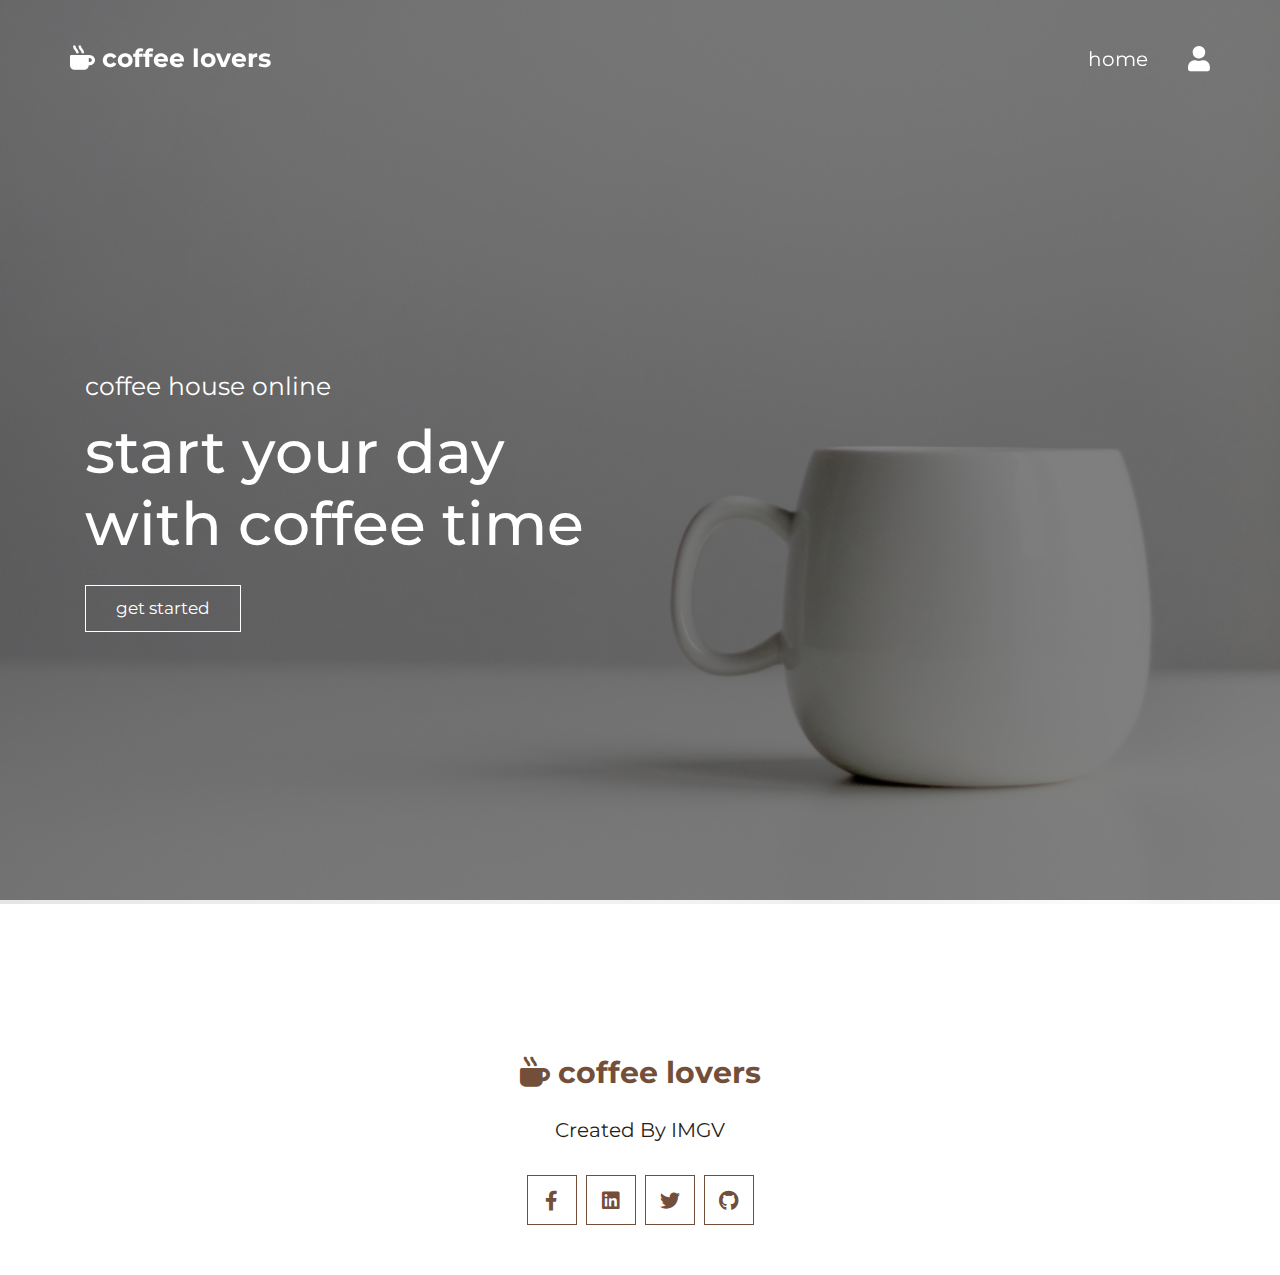
<file: index.html>
<!DOCTYPE html>
<html lang="en">
<head>
   <meta charset="UTF-8">
   <meta http-equiv="X-UA-Compatible" content="IE=edge">
   <meta name="viewport" content="width=device-width, initial-scale=1.0">
   <title>Coffee House Online</title>
   <link rel="icon" type="image/x-icon" <i class="fas fa-mug-hot"></i>
   <link rel="stylesheet" href="https://cdnjs.cloudflare.com/ajax/libs/font-awesome/5.15.4/css/all.min.css">
   <link rel="stylesheet" href="https://cdnjs.cloudflare.com/ajax/libs/bootstrap/4.6.1/css/bootstrap.min.css">
   <link rel="stylesheet" href="css/style.css">

</head>
<body>
   

<header class="header fixed-top">

   <div class="container">

      <div class="row align-items-center">

         <a href="#" class="logo mr-auto"> <i class="fas fa-mug-hot"></i> coffee lovers </a>

         <nav class="nav">
            <a href="./index.html">home</a>
         </nav>

         <div class="icons">
            <div id="menu-btn" class="fas fa-bars"></div>
            <div id="login-btn" class="fas fa-user"></div>

      </div>

   </div>

</header>

<div class="login-form">

   <form action="">
      <div id="close-login-form" class="fas fa-times"></div>
      <a href="#" class="logo mr-auto"> <i class="fas fa-mug-hot"></i> coffee lovers </a>
      <h3>welcome!</h3>
      <input type="email" name="" placeholder="enter your email" id="" class="box">
      <input type="password" name="" placeholder="enter your password" id="" class="box">
      <div class="flex">
         <input type="checkbox" name="" id="remember-me">
         <label for="remember-me">remember me</label>
         <a href="#">forgot password?</a>
      </div>
      <a href="./profile.html" class="link-btn" id="login">login</a>
      <p class="account">don't have an account? <a href="#">create one!</a></p>
   </form>

</div>


<section class="home" id="home">

   <div class="container">

      <div class="row align-items-center text-center text-md-left min-vh-100">
         <div class="col-md-6">
            <span>coffee house online</span>
            <h3>start your day with coffee time</h3>
            <a href="#" class="link-btn">get started</a>
         </div>
      </div>

   </div>

</section>


<section class="footer container">

   <a href="#" class="logo"> <i class="fas fa-mug-hot"></i> coffee lovers </a>

   <p class="credit"> created by <span>IMGV</span></p>

   <div class="share">
      <a href="#" class="fab fa-facebook-f"></a>
      <a href="#" class="fab fa-linkedin"></a>
      <a href="#" class="fab fa-twitter"></a>
      <a href="#" class="fab fa-github"></a>
   </div>
   
</section>


<script src="js/script.js"></script>

</body>
</html>
</file>
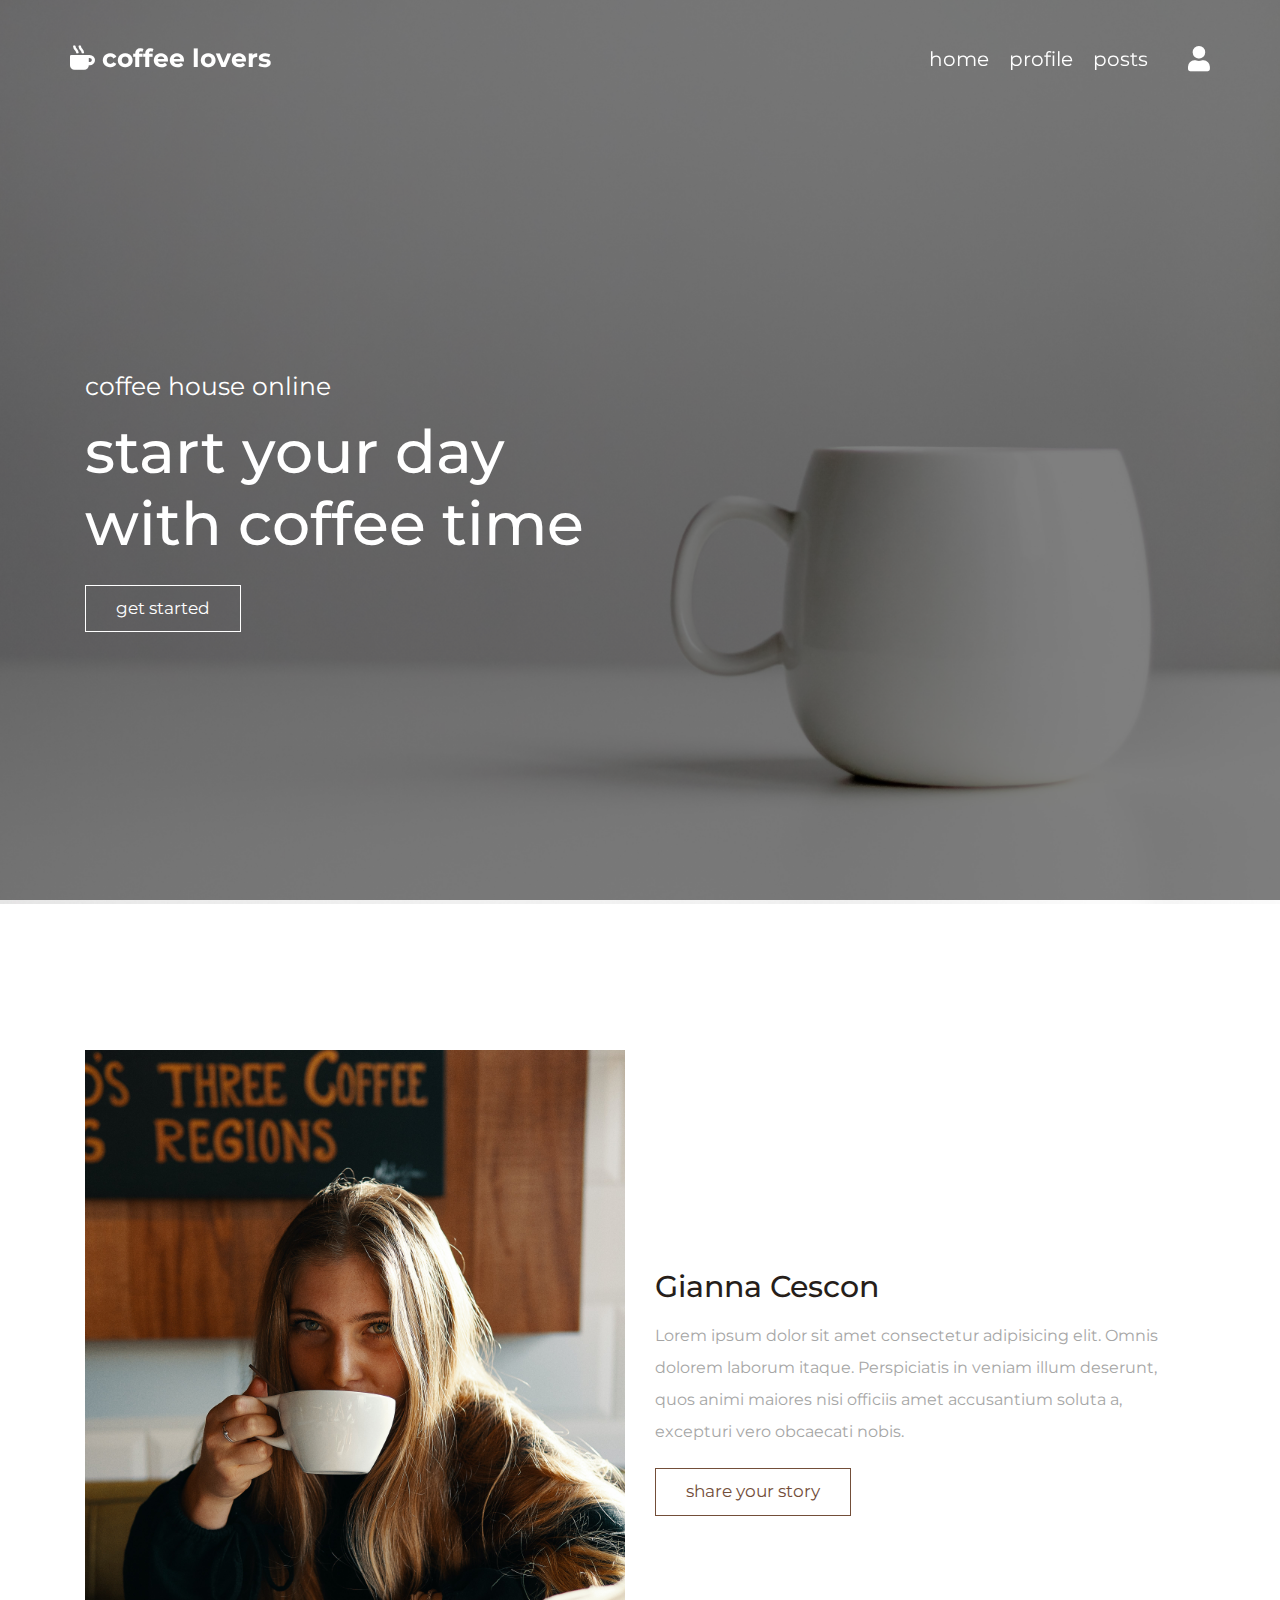
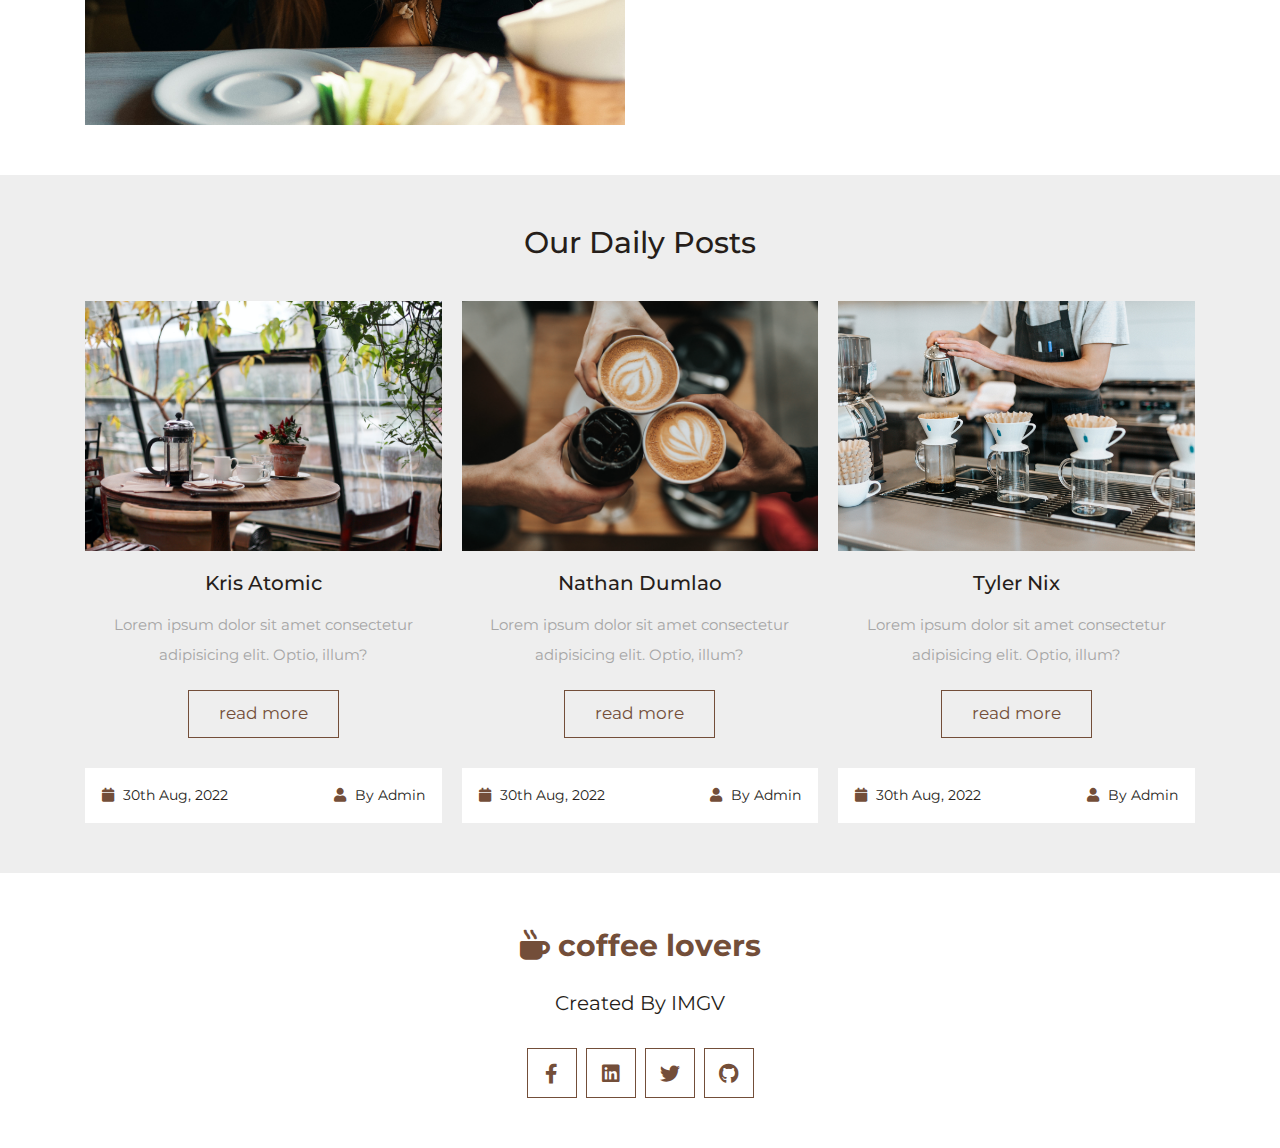
<file: coffee lovers website/index.html>
<!DOCTYPE html>
<html lang="en">
<head>
   <meta charset="UTF-8">
   <meta http-equiv="X-UA-Compatible" content="IE=edge">
   <meta name="viewport" content="width=device-width, initial-scale=1.0">
   <title>Coffee House Online</title>
   <link rel="icon" type="image/x-icon" <i class="fas fa-mug-hot"></i>
   <link rel="stylesheet" href="https://cdnjs.cloudflare.com/ajax/libs/font-awesome/5.15.4/css/all.min.css">
   <link rel="stylesheet" href="https://cdnjs.cloudflare.com/ajax/libs/bootstrap/4.6.1/css/bootstrap.min.css">
   <link rel="stylesheet" href="css/style.css">

</head>
<body>
   
<!-- header section starts     -->

<header class="header fixed-top">

   <div class="container">

      <div class="row align-items-center">

         <a href="#" class="logo mr-auto"> <i class="fas fa-mug-hot"></i> coffee lovers </a>

         <nav class="nav">
            <a href="#home">home</a>
            <a href="#profile">profile</a>
            <a href="#posts">posts</a>
         </nav>

         <div class="icons">
            <div id="menu-btn" class="fas fa-bars"></div>
            <div id="login-btn" class="fas fa-user"></div>

      </div>

   </div>

</header>

<div class="login-form">

   <form action="">
      <div id="close-login-form" class="fas fa-times"></div>
      <a href="#" class="logo mr-auto"> <i class="fas fa-mug-hot"></i> coffee lovers </a>
      <h3>welcome!</h3>
      <input type="email" name="" placeholder="enter your email" id="" class="box">
      <input type="password" name="" placeholder="enter your password" id="" class="box">
      <div class="flex">
         <input type="checkbox" name="" id="remember-me">
         <label for="remember-me">remember me</label>
         <a href="#">forgot password?</a>
      </div>
      <input type="submit" value="login now" class="link-btn">
      <p class="account">don't have an account? <a href="#">create one!</a></p>
   </form>

</div>


<section class="home" id="home">

   <div class="container">

      <div class="row align-items-center text-center text-md-left min-vh-100">
         <div class="col-md-6">
            <span>coffee house online</span>
            <h3>start your day with coffee time</h3>
            <a href="#" class="link-btn">get started</a>
         </div>
      </div>

   </div>

</section>



<section class="profile" id="profile">

   <div class="container">

      <div class="row align-items-center">
         <div class="col-md-6">
            <img src="./images/gian-cescon-GxQ13MXLTHQ-unsplash.jpg" class="w-100" alt="Gianna Cescon drinking coffee">
         </div>
         <div class="col-md-6">
            <h3 class="title">Gianna Cescon</h3>
            <p>Lorem ipsum dolor sit amet consectetur adipisicing elit. Omnis dolorem laborum itaque. Perspiciatis in veniam illum deserunt, quos animi maiores nisi officiis amet accusantium soluta a, excepturi vero obcaecati nobis.</p>
            <a href="#" class="link-btn">share your story</a>
            
         </div>
      </div>

   </div>

</section>


<section class="posts" id="posts">

   <h1 class="heading"> our daily posts </h1>

   <div class="box-container container">

      <div class="box">
         <div class="image">
            <img src="./images/kris-atomic-3b2tADGAWnU-unsplash.jpg" alt="">
         </div>
         <div class="content">
            <h3>kris atomic</h3>
            <p>Lorem ipsum dolor sit amet consectetur adipisicing elit. Optio, illum?</p>
            <a href="#" class="link-btn">read more</a>
         </div>
         <div class="icons">
            <span> <i class="fas fa-calendar"></i> 30th aug, 2022 </span>
            <span> <i class="fas fa-user"></i> by admin </span>
         </div>
      </div>

      <div class="box">
         <div class="image">
            <img src="./images/nathan-dumlao-6VhPY27jdps-unsplash.jpg" alt="">
         </div>
         <div class="content">
            <h3>nathan dumlao</h3>
            <p>Lorem ipsum dolor sit amet consectetur adipisicing elit. Optio, illum?</p>
            <a href="#" class="link-btn">read more</a>
         </div>
         <div class="icons">
            <span> <i class="fas fa-calendar"></i> 30th aug, 2022 </span>
            <span> <i class="fas fa-user"></i> by admin </span>
         </div>
      </div>

      <div class="box">
         <div class="image">
            <img src="./images/tyler-nix-2rZq49uGxLk-unsplash.jpg" alt="">
         </div>
         <div class="content">
            <h3>tyler nix</h3>
            <p>Lorem ipsum dolor sit amet consectetur adipisicing elit. Optio, illum?</p>
            <a href="#" class="link-btn">read more</a>
         </div>
         <div class="icons">
            <span> <i class="fas fa-calendar"></i> 30th aug, 2022 </span>
            <span> <i class="fas fa-user"></i> by admin </span>
         </div>
      </div>

   </div>

</section>


<section class="footer container">

   <a href="#" class="logo"> <i class="fas fa-mug-hot"></i> coffee lovers </a>

   <p class="credit"> created by <span>IMGV</span></p>

   <div class="share">
      <a href="#" class="fab fa-facebook-f"></a>
      <a href="#" class="fab fa-linkedin"></a>
      <a href="#" class="fab fa-twitter"></a>
      <a href="#" class="fab fa-github"></a>
   </div>
   
</section>


<script src="js/script.js"></script>

</body>
</html>
</file>
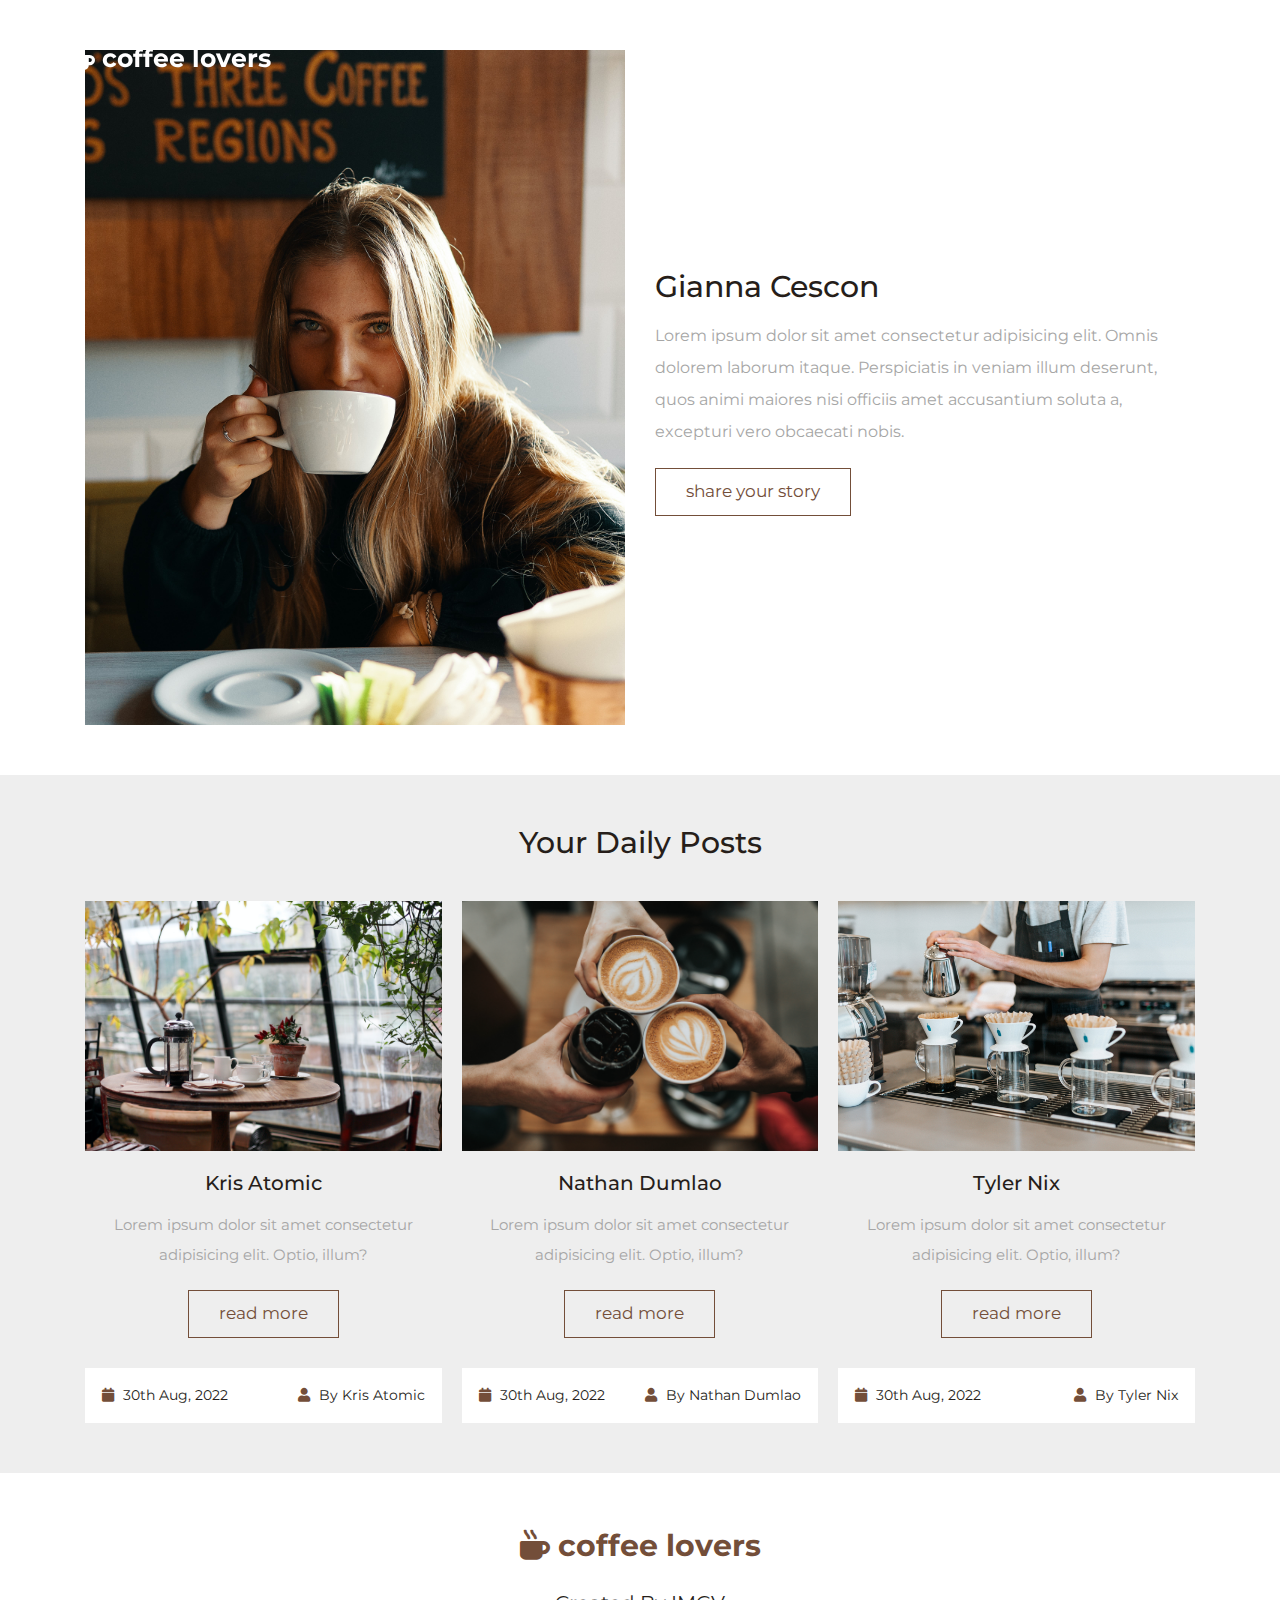
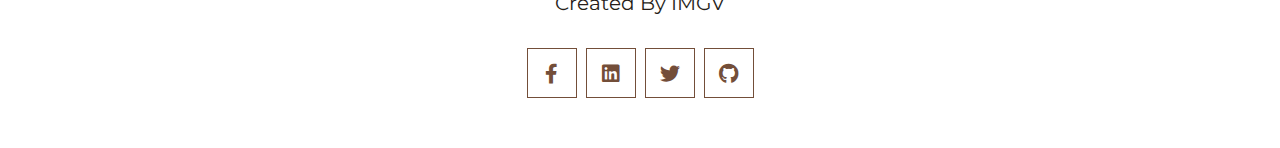
<file: profile.html>
<!DOCTYPE html>
<html lang="en">
<head>
   <meta charset="UTF-8">
   <meta http-equiv="X-UA-Compatible" content="IE=edge">
   <meta name="viewport" content="width=device-width, initial-scale=1.0">
   <title>Profile and posts</title>
   <link rel="icon" type="image/x-icon" <i class="fas fa-mug-hot"></i>
   <link rel="stylesheet" href="https://cdnjs.cloudflare.com/ajax/libs/font-awesome/5.15.4/css/all.min.css">
   <link rel="stylesheet" href="https://cdnjs.cloudflare.com/ajax/libs/bootstrap/4.6.1/css/bootstrap.min.css">
   <link rel="stylesheet" href="css/style.css">

</head>
<body>
    <header class="header fixed-top">

        <div class="container">
     
           <div class="row align-items-center">
     
              <a href="./index.html" class="logo mr-auto"> <i class="fas fa-mug-hot"></i> coffee lovers </a>
     
              <nav class="nav">
                 <a href="./index.html">home</a>
                 <a href="#profile">profile</a>
                 <a href="#posts">posts</a>
              </nav>
     
              <div class="icons">
                 <div id="menu-btn" class="fas fa-bars"></div>
                 <div id="login-btn" class="fas fa-user"></div>
     
           </div>
     
        </div>
     
     </header>

     <section class="profile" id="profile">

        <div class="container">
     
           <div class="row align-items-center">
              <div class="col-md-6">
                 <img src="./images/gian-cescon-GxQ13MXLTHQ-unsplash.jpg" class="w-100" alt="Gianna Cescon drinking coffee">
              </div>
              <div class="col-md-6">
                 <h3 class="title">Gianna Cescon</h3>
                 <p>Lorem ipsum dolor sit amet consectetur adipisicing elit. Omnis dolorem laborum itaque. Perspiciatis in veniam illum deserunt, quos animi maiores nisi officiis amet accusantium soluta a, excepturi vero obcaecati nobis.</p>
                 <a href="#" class="link-btn">share your story</a>
                 <div class="login-form">

                     <form action="">
                        <div id="close-login-form" class="fas fa-times"></div>
                        <a class="logo mr-auto"> <i class="fas fa-mug-hot"></i> coffee lovers </a>
                        <h3>share your story</h3>
                        <input type="text" name="" placeholder="what's on your mind?" id="" class="box">
                        
                        <a href="#posts" class="link-btn" id="login">publish post</a>
                        
                     </form>
               
               </div>
                 
              </div>
           </div>
     
        </div>
     
     </section>
     
     
     <section class="posts" id="posts">
     
        <h1 class="heading"> your daily posts </h1>
     
        <div class="box-container container">
     
           <div class="box">
              <div class="image">
                 <img src="./images/kris-atomic-3b2tADGAWnU-unsplash.jpg" alt="a round table set with coffee on it in front of a big window">
              </div>
              <div class="content">
                 <h3>kris atomic</h3>
                 <p>Lorem ipsum dolor sit amet consectetur adipisicing elit. Optio, illum?</p>
                 <a href="#" class="link-btn">read more</a>
              </div>
              <div class="icons">
                 <span> <i class="fas fa-calendar"></i> 30th aug, 2022 </span>
                 <span> <i class="fas fa-user"></i> by Kris Atomic </span>
              </div>
           </div>
     
           <div class="box">
              <div class="image">
                 <img src="./images/nathan-dumlao-6VhPY27jdps-unsplash.jpg" alt="three cups of coffee together">
              </div>
              <div class="content">
                 <h3>nathan dumlao</h3>
                 <p>Lorem ipsum dolor sit amet consectetur adipisicing elit. Optio, illum?</p>
                 <a href="#" class="link-btn">read more</a>
              </div>
              <div class="icons">
                 <span> <i class="fas fa-calendar"></i> 30th aug, 2022 </span>
                 <span> <i class="fas fa-user"></i> by Nathan Dumlao </span>
              </div>
           </div>
     
           <div class="box">
              <div class="image">
                 <img src="./images/tyler-nix-2rZq49uGxLk-unsplash.jpg" alt="barista brewing coffee">
              </div>
              <div class="content">
                 <h3>tyler nix</h3>
                 <p>Lorem ipsum dolor sit amet consectetur adipisicing elit. Optio, illum?</p>
                 <a href="#" class="link-btn">read more</a>
              </div>
              <div class="icons">
                 <span><i class="fas fa-calendar"></i> 30th aug, 2022 </span>
                 <span><i class="fas fa-user"></i> by Tyler Nix </span>
              </div>
           </div>
     
        </div>
     
     </section>
     
     
     <section class="footer container">
     
        <a href="./index.html" class="logo"> <i class="fas fa-mug-hot"></i> coffee lovers </a>
     
        <p class="credit"> created by <span>IMGV</span></p>
     
        <div class="share">
           <a href="#" class="fab fa-facebook-f"></a>
           <a href="#" class="fab fa-linkedin"></a>
           <a href="#" class="fab fa-twitter"></a>
           <a href="#" class="fab fa-github"></a>
        </div>
        
     </section>
     
     
     <script src="js/script.js"></script>
     
</body>
</html>
</file>
<file: css/style.css>
@import url("https://fonts.googleapis.com/css2?family=Montserrat:wght@100;200;300;400;500;600&display=swap");
* {
  font-family: 'Montserrat', sans-serif;
  margin: 0;
  padding: 0;
  -webkit-box-sizing: border-box;
          box-sizing: border-box;
  outline: none;
  border: none;
  text-decoration: none !important;
  -webkit-transition: all .2s linear;
  transition: all .2s linear;
}

html {
  font-size: 62.5%;
  overflow-x: hidden;
  scroll-behavior: smooth;
  scroll-padding-top: 6rem;
}

html::-webkit-scrollbar {
  width: 1rem;
}

html::-webkit-scrollbar-track {
  background: transparent;
}

html::-webkit-scrollbar-thumb {
  background: #734E39;
}

@-webkit-keyframes fadeIn {
  0% {
    -webkit-transform: translateY(-2rem);
            transform: translateY(-2rem);
    opacity: 0;
  }
}

@keyframes fadeIn {
  0% {
    -webkit-transform: translateY(-2rem);
            transform: translateY(-2rem);
    opacity: 0;
  }
}

section {
  padding: 5rem 1rem;
}

.link-btn {
  margin-top: 1rem;
  padding: 1rem 3rem;
  display: inline-block;
  border: 0.1rem solid #734E39;
  color: #734E39;
  background: none;
  cursor: pointer;
  font-size: 1.7rem;
}

.link-btn:hover {
  background: #734E39;
  color: #fff;
}

.heading {
  text-align: center;
  margin-bottom: 4rem;
  font-size: 3rem;
  text-transform: capitalize;
  color: #261E1A;
}

.header {
  z-index: 1000;
  padding: 4rem 0;
}

.header.active {
  padding: 2rem 0;
  background: #734E39;
}

.header .logo {
  font-size: 2.5rem;
  color: #fff;
  font-weight: bolder;
}

.header .nav a {
  font-size: 2rem;
  margin-right: 2rem;
  color: #fff;
}

.header .nav a:hover {
  text-decoration: underline;
}

.header .icons div {
  font-size: 2.5rem;
  color: #fff;
  margin-left: 2rem;
  cursor: pointer;
}

.header #menu-btn {
  display: none;
}

.login-form {
  position: fixed;
  top: 0;
  left: 0;
  z-index: 1100;
  height: 100%;
  width: 100%;
  background: rgba(0, 0, 0, 0.8);
  display: none;
  -webkit-box-align: center;
      -ms-flex-align: center;
          align-items: center;
  -webkit-box-pack: center;
      -ms-flex-pack: center;
          justify-content: center;
  padding: 2rem;
}

.login-form.active {
  display: -webkit-box;
  display: -ms-flexbox;
  display: flex;
}

.login-form form {
  width: 50rem;
  padding: 4rem;
  background: #fff;
  text-align: center;
  position: relative;
  -webkit-animation: fadeIn .2s linear;
          animation: fadeIn .2s linear;
}

.login-form form #close-login-form {
  position: absolute;
  top: -4rem;
  right: 0;
  font-size: 3rem;
  cursor: pointer;
  color: #fff;
}

.login-form form #close-login-form:hover {
  -webkit-transform: rotate(90deg);
          transform: rotate(90deg);
}

.login-form form .logo {
  font-size: 2.5rem;
  color: #734E39;
  font-weight: bolder;
}

.login-form form h3 {
  padding: 1rem 0;
  font-size: 2rem;
  text-transform: capitalize;
  color: #261E1A;
  margin-top: 1rem;
}

.login-form form .box {
  width: 100%;
  padding: 1.2rem 1.4rem;
  border: 0.1rem solid #734E39;
  font-size: 1.6rem;
  margin: 1rem 0;
}

.login-form form .flex {
  display: -webkit-box;
  display: -ms-flexbox;
  display: flex;
  -webkit-box-align: center;
      -ms-flex-align: center;
          align-items: center;
  gap: .5rem;
  margin: 1rem 0;
}

.login-form form .flex label {
  font-size: 1.5rem;
  line-height: 2;
  color: #A6A6A6;
  margin-bottom: 0;
  cursor: pointer;
}

.login-form form .flex a {
  font-size: 1.5rem;
  color: #734E39;
  margin-left: auto;
}

.login-form form .flex a:hover {
  text-decoration: underline;
}

.login-form form .link-btn {
  width: 100%;
  margin-bottom: 2rem;
}

.login-form form .account {
  padding: 1.5rem .5rem;
  background: #eee;
  font-size: 1.5rem;
  line-height: 2;
  color: #A6A6A6;
  margin-bottom: 0;
}

.login-form form .account a {
  color: #734E39;
}

.login-form form .account a:hover {
  text-decoration: underline !important;
}

.home {
  background: -webkit-gradient(linear, left top, left bottom, from(rgba(0, 0, 0, 0.7)), to(rgba(0, 0, 0, 0.7))), url(../images/home-bg-NordwoodThemes.png) no-repeat;
  background: linear-gradient(rgba(0, 0, 0, 0.5), rgba(0, 0, 0, 0.5)), url(../images/home-bg-NordwoodThemes.png) no-repeat;
  background-size: cover;
  background-position: center;
  background-attachment: fixed;
}

.home span {
  font-size: 2.5rem;
  color: #fff;
}

.home h3 {
  padding: 1rem 0;
  font-size: 6rem;
  color: #fff;
}

.home .link-btn {
  color: #fff;
  border-color: #fff;
}

.profile span {
  font-size: 2.5rem;
  color: #734E39;
}

.profile .title {
  padding-top: 1rem;
  font-size: 3rem;
  text-transform: capitalize;
  color: #261E1A;
}

.profile p {
  padding: 1rem 0;
  font-size: 1.6rem;
  line-height: 2;
  color:#A6A6A6;
  margin-bottom: 0;
}


.posts {
  background: #eee;
}

.posts .box-container {
  display: -ms-grid;
  display: grid;
  -ms-grid-columns: (minmax(30rem, 1fr))[auto-fit];
      grid-template-columns: repeat(auto-fit, minmax(30rem, 1fr));
  gap: 2rem;
}

.posts .box-container .box:hover {
  -webkit-box-shadow: 0 0.5rem 1rem rgba(0, 0, 0, 0.1);
          box-shadow: 0 0.5rem 1rem rgba(0, 0, 0, 0.1);
  background: #fff;
}

.posts .box-container .box:hover .image {
  padding: 2rem;
}

.posts .box-container .box:hover .icons {
  border-top: 0.1rem solid #734E39;
}

.posts .box-container .box .image {
  height: 25rem;
  overflow: hidden;
}

.posts .box-container .box .image img {
  height: 100%;
  width: 100%;
  -o-object-fit: cover;
     object-fit: cover;
}

.posts .box-container .box .content {
  padding: 2rem;
  text-align: center;
}

.posts .box-container .box .content h3 {
  font-size: 2rem;
  text-transform: capitalize;
  color: #261E1A;
}

.posts .box-container .box .content p {
  padding: 1rem 0;
  font-size: 1.5rem;
  line-height: 2;
  color: #A6A6A6;
  margin-bottom: 0;
}

.posts .box-container .box .icons {
  padding: 1.7rem;
  background: #fff;
  display: -webkit-box;
  display: -ms-flexbox;
  display: flex;
  -webkit-box-align: center;
      -ms-flex-align: center;
          align-items: center;
  -webkit-box-pack: justify;
      -ms-flex-pack: justify;
          justify-content: space-between;
  margin-top: 1rem;
}

.posts .box-container .box .icons span {
  font-size: 1.4rem;
  text-transform: capitalize;
  color: #261E1A;
}

.posts .box-container .box .icons span i {
  padding-right: .5rem;
  color: #734E39;
}

.footer {
  text-align: center;
}

.footer .logo {
  font-size: 3rem;
  color: #734E39;
  font-weight: bolder;
}

.footer .credit {
  margin: 2rem 0;
  font-size: 2rem;
  text-transform: capitalize;
  color: #261E1A;
}

.footer .credit span {
  text-decoration: underline;
}

.footer .share {
  margin-top: 3rem;
}

.footer .share a {
  height: 5rem;
  width: 5rem;
  line-height: 5rem;
  font-size: 2rem;
  border: 0.1rem solid #734E39;
  color: #734E39;
  margin: 0 .3rem;
}

.footer .share a:hover {
  background: #734E39;
  color: #fff;
}

@media (max-width: 991px) {
  html {
    font-size: 55%;
    scroll-padding-top: 8rem;
  }
  .home h3 {
    font-size: 4rem;
  }
  section {
    padding: 3rem 0;
  }
}

@media (max-width: 768px) {
  .login-form form {
    padding: 3rem 2rem;
  }
  .login-form form h3 {
    font-size: 1.7rem;
  }
  .header {
    padding: 4rem 2rem;
  }
  .header.active {
    padding: 2rem;
  }
  .header #menu-btn {
    display: inline-block;
  }
  .header #menu-btn.fa-times {
    -webkit-transform: rotate(180deg);
            transform: rotate(180deg);
  }
  .header .nav {
    position: absolute;
    top: 99%;
    left: 0;
    right: 0;
    background: #fff;
    -webkit-box-orient: vertical;
    -webkit-box-direction: normal;
        -ms-flex-flow: column;
            flex-flow: column;
    padding: 1rem 0;
    -webkit-clip-path: polygon(0 0, 100% 0, 100% 0, 0 0);
            clip-path: polygon(0 0, 100% 0, 100% 0, 0 0);
  }
  .header .nav.active {
    -webkit-clip-path: polygon(0 0, 100% 0, 100% 100%, 0 100%);
            clip-path: polygon(0 0, 100% 0, 100% 100%, 0 100%);
  }
  .header .nav a {
    margin: 1rem 2rem;
    color: #261E1A;
  }
  
}

@media (max-width: 450px) {
  html {
    font-size: 50%;
  }
}
</file>
<file: coffee lovers website/css/style.css>
@import url("https://fonts.googleapis.com/css2?family=Montserrat:wght@100;200;300;400;500;600&display=swap");
* {
  font-family: 'Montserrat', sans-serif;
  margin: 0;
  padding: 0;
  -webkit-box-sizing: border-box;
          box-sizing: border-box;
  outline: none;
  border: none;
  text-decoration: none !important;
  -webkit-transition: all .2s linear;
  transition: all .2s linear;
}

html {
  font-size: 62.5%;
  overflow-x: hidden;
  scroll-behavior: smooth;
  scroll-padding-top: 6rem;
}

html::-webkit-scrollbar {
  width: 1rem;
}

html::-webkit-scrollbar-track {
  background: transparent;
}

html::-webkit-scrollbar-thumb {
  background: #734E39;
}

@-webkit-keyframes fadeIn {
  0% {
    -webkit-transform: translateY(-2rem);
            transform: translateY(-2rem);
    opacity: 0;
  }
}

@keyframes fadeIn {
  0% {
    -webkit-transform: translateY(-2rem);
            transform: translateY(-2rem);
    opacity: 0;
  }
}

section {
  padding: 5rem 1rem;
}

.link-btn {
  margin-top: 1rem;
  padding: 1rem 3rem;
  display: inline-block;
  border: 0.1rem solid #734E39;
  color: #734E39;
  background: none;
  cursor: pointer;
  font-size: 1.7rem;
}

.link-btn:hover {
  background: #734E39;
  color: #fff;
}

.heading {
  text-align: center;
  margin-bottom: 4rem;
  font-size: 3rem;
  text-transform: capitalize;
  color: #261E1A;
}

.header {
  z-index: 1000;
  padding: 4rem 0;
}

.header.active {
  padding: 2rem 0;
  background: #734E39;
}

.header .logo {
  font-size: 2.5rem;
  color: #fff;
  font-weight: bolder;
}

.header .nav a {
  font-size: 2rem;
  margin-right: 2rem;
  color: #fff;
}

.header .nav a:hover {
  text-decoration: underline;
}

.header .icons div {
  font-size: 2.5rem;
  color: #fff;
  margin-left: 2rem;
  cursor: pointer;
}

.header #menu-btn {
  display: none;
}

.login-form {
  position: fixed;
  top: 0;
  left: 0;
  z-index: 1100;
  height: 100%;
  width: 100%;
  background: rgba(0, 0, 0, 0.8);
  display: none;
  -webkit-box-align: center;
      -ms-flex-align: center;
          align-items: center;
  -webkit-box-pack: center;
      -ms-flex-pack: center;
          justify-content: center;
  padding: 2rem;
}

.login-form.active {
  display: -webkit-box;
  display: -ms-flexbox;
  display: flex;
}

.login-form form {
  width: 50rem;
  padding: 4rem;
  background: #fff;
  text-align: center;
  position: relative;
  -webkit-animation: fadeIn .2s linear;
          animation: fadeIn .2s linear;
}

.login-form form #close-login-form {
  position: absolute;
  top: -4rem;
  right: 0;
  font-size: 3rem;
  cursor: pointer;
  color: #fff;
}

.login-form form #close-login-form:hover {
  -webkit-transform: rotate(90deg);
          transform: rotate(90deg);
}

.login-form form .logo {
  font-size: 2.5rem;
  color: #734E39;
  font-weight: bolder;
}

.login-form form h3 {
  padding: 1rem 0;
  font-size: 2rem;
  text-transform: capitalize;
  color: #261E1A;
  margin-top: 1rem;
}

.login-form form .box {
  width: 100%;
  padding: 1.2rem 1.4rem;
  border: 0.1rem solid #734E39;
  font-size: 1.6rem;
  margin: 1rem 0;
}

.login-form form .flex {
  display: -webkit-box;
  display: -ms-flexbox;
  display: flex;
  -webkit-box-align: center;
      -ms-flex-align: center;
          align-items: center;
  gap: .5rem;
  margin: 1rem 0;
}

.login-form form .flex label {
  font-size: 1.5rem;
  line-height: 2;
  color: #A6A6A6;
  margin-bottom: 0;
  cursor: pointer;
}

.login-form form .flex a {
  font-size: 1.5rem;
  color: #734E39;
  margin-left: auto;
}

.login-form form .flex a:hover {
  text-decoration: underline;
}

.login-form form .link-btn {
  width: 100%;
  margin-bottom: 2rem;
}

.login-form form .account {
  padding: 1.5rem .5rem;
  background: #eee;
  font-size: 1.5rem;
  line-height: 2;
  color: #A6A6A6;
  margin-bottom: 0;
}

.login-form form .account a {
  color: #734E39;
}

.login-form form .account a:hover {
  text-decoration: underline !important;
}

.home {
  background: -webkit-gradient(linear, left top, left bottom, from(rgba(0, 0, 0, 0.7)), to(rgba(0, 0, 0, 0.7))), url(../images/home-bg-NordwoodThemes.png) no-repeat;
  background: linear-gradient(rgba(0, 0, 0, 0.5), rgba(0, 0, 0, 0.5)), url(../images/home-bg-NordwoodThemes.png) no-repeat;
  background-size: cover;
  background-position: center;
  background-attachment: fixed;
}

.home span {
  font-size: 2.5rem;
  color: #fff;
}

.home h3 {
  padding: 1rem 0;
  font-size: 6rem;
  color: #fff;
}

.home .link-btn {
  color: #fff;
  border-color: #fff;
}

.profile span {
  font-size: 2.5rem;
  color: #734E39;
}

.profile .title {
  padding-top: 1rem;
  font-size: 3rem;
  text-transform: capitalize;
  color: #261E1A;
}

.profile p {
  padding: 1rem 0;
  font-size: 1.6rem;
  line-height: 2;
  color:#A6A6A6;
  margin-bottom: 0;
}


.posts {
  background: #eee;
}

.posts .box-container {
  display: -ms-grid;
  display: grid;
  -ms-grid-columns: (minmax(30rem, 1fr))[auto-fit];
      grid-template-columns: repeat(auto-fit, minmax(30rem, 1fr));
  gap: 2rem;
}

.posts .box-container .box:hover {
  -webkit-box-shadow: 0 0.5rem 1rem rgba(0, 0, 0, 0.1);
          box-shadow: 0 0.5rem 1rem rgba(0, 0, 0, 0.1);
  background: #fff;
}

.posts .box-container .box:hover .image {
  padding: 2rem;
}

.posts .box-container .box:hover .icons {
  border-top: 0.1rem solid #734E39;
}

.posts .box-container .box .image {
  height: 25rem;
  overflow: hidden;
}

.posts .box-container .box .image img {
  height: 100%;
  width: 100%;
  -o-object-fit: cover;
     object-fit: cover;
}

.posts .box-container .box .content {
  padding: 2rem;
  text-align: center;
}

.posts .box-container .box .content h3 {
  font-size: 2rem;
  text-transform: capitalize;
  color: #261E1A;
}

.posts .box-container .box .content p {
  padding: 1rem 0;
  font-size: 1.5rem;
  line-height: 2;
  color: #A6A6A6;
  margin-bottom: 0;
}

.posts .box-container .box .icons {
  padding: 1.7rem;
  background: #fff;
  display: -webkit-box;
  display: -ms-flexbox;
  display: flex;
  -webkit-box-align: center;
      -ms-flex-align: center;
          align-items: center;
  -webkit-box-pack: justify;
      -ms-flex-pack: justify;
          justify-content: space-between;
  margin-top: 1rem;
}

.posts .box-container .box .icons span {
  font-size: 1.4rem;
  text-transform: capitalize;
  color: #261E1A;
}

.posts .box-container .box .icons span i {
  padding-right: .5rem;
  color: #734E39;
}

.footer {
  text-align: center;
}

.footer .logo {
  font-size: 3rem;
  color: #734E39;
  font-weight: bolder;
}

.footer .credit {
  margin: 2rem 0;
  font-size: 2rem;
  text-transform: capitalize;
  color: #261E1A;
}

.footer .credit span {
  text-decoration: underline;
}

.footer .share {
  margin-top: 3rem;
}

.footer .share a {
  height: 5rem;
  width: 5rem;
  line-height: 5rem;
  font-size: 2rem;
  border: 0.1rem solid #734E39;
  color: #734E39;
  margin: 0 .3rem;
}

.footer .share a:hover {
  background: #734E39;
  color: #fff;
}

@media (max-width: 991px) {
  html {
    font-size: 55%;
    scroll-padding-top: 8rem;
  }
  .home h3 {
    font-size: 4rem;
  }
  section {
    padding: 3rem 0;
  }
}

@media (max-width: 768px) {
  .login-form form {
    padding: 3rem 2rem;
  }
  .login-form form h3 {
    font-size: 1.7rem;
  }
  .header {
    padding: 4rem 2rem;
  }
  .header.active {
    padding: 2rem;
  }
  .header #menu-btn {
    display: inline-block;
  }
  .header #menu-btn.fa-times {
    -webkit-transform: rotate(180deg);
            transform: rotate(180deg);
  }
  .header .nav {
    position: absolute;
    top: 99%;
    left: 0;
    right: 0;
    background: #fff;
    -webkit-box-orient: vertical;
    -webkit-box-direction: normal;
        -ms-flex-flow: column;
            flex-flow: column;
    padding: 1rem 0;
    -webkit-clip-path: polygon(0 0, 100% 0, 100% 0, 0 0);
            clip-path: polygon(0 0, 100% 0, 100% 0, 0 0);
  }
  .header .nav.active {
    -webkit-clip-path: polygon(0 0, 100% 0, 100% 100%, 0 100%);
            clip-path: polygon(0 0, 100% 0, 100% 100%, 0 100%);
  }
  .header .nav a {
    margin: 1rem 2rem;
    color: #261E1A;
  }
  
}

@media (max-width: 450px) {
  html {
    font-size: 50%;
  }
}
</file>
